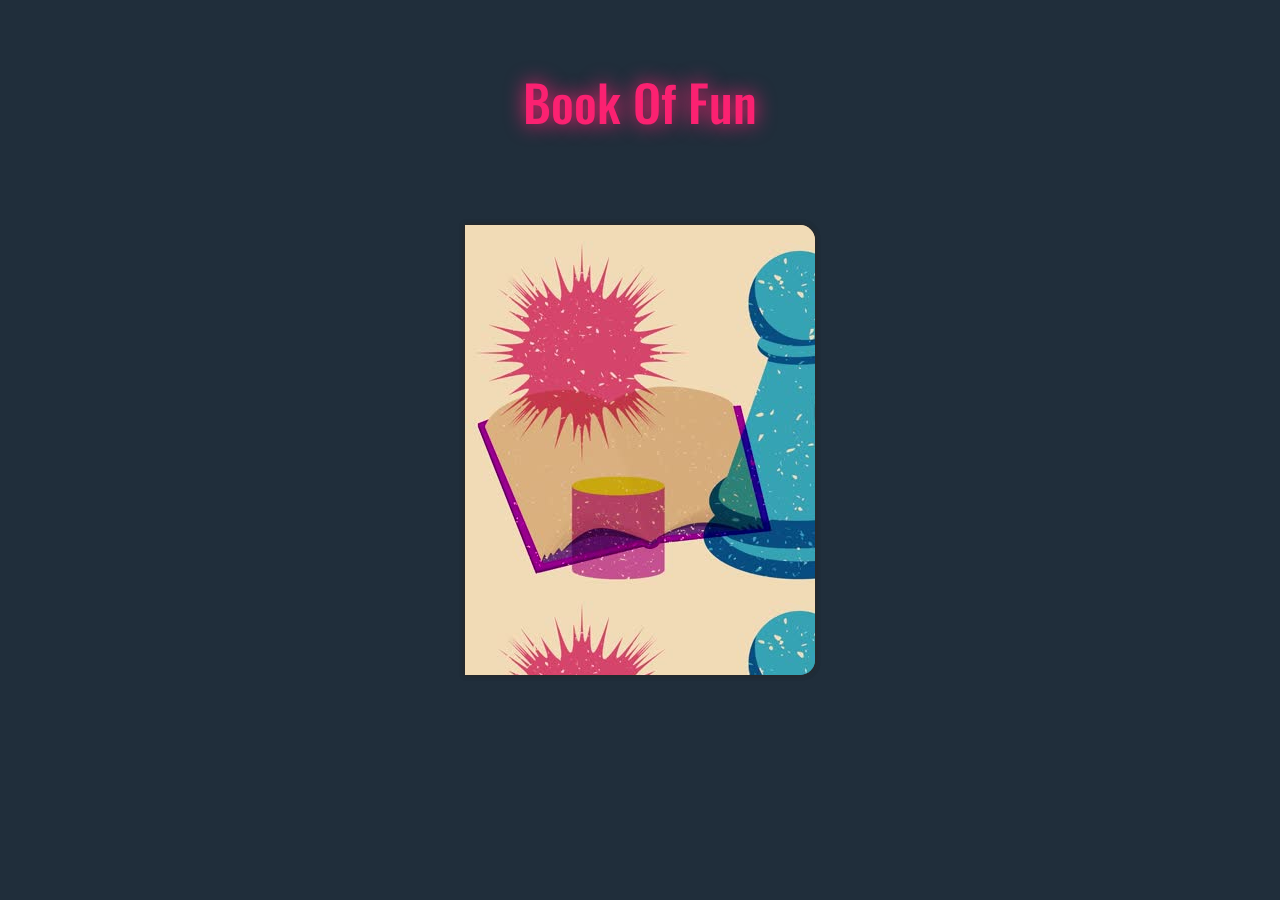
<file: index.html>
<!DOCTYPE html>
<html lang="en">
<head>
    <meta charset="UTF-8">
    <meta name="viewport" content="width=device-width, initial-scale=1.0">
    <link rel="preconnect" href="https://fonts.googleapis.com">
    <link rel="preconnect" href="https://fonts.gstatic.com" crossorigin>
    <link href="https://fonts.googleapis.com/css2?family=Marck+Script&display=swap" rel="stylesheet">
    <link rel="stylesheet" href="https://fonts.googleapis.com/css2?family=Oswald&display=swap"> 
    <link rel="stylesheet" href="style.css">
    <title>GameApp</title>
</head>
<body>
    <input type="checkbox" id="check">
    <input type="checkbox" id="check-p1">
    <input type="checkbox" id="check-p2">
    <input type="checkbox" id="check-p3">
    <input type="checkbox" id="check-p4">
    <input type="checkbox" id="check-p5">
    <input type="checkbox" id="check-p6">
    
    <p class="book-title">Book Of Fun</p>
    <div class="book">
        <div class="cover">
            <label for="check"></label>
        </div>
        <!-- page1 -->

        <div class="page" id="p1">
            <!-- front-face of the page -->
            <div class="front">
                <p>Dive into a world of fun with this collection of classic games.</p>
                <p>Brace yourself for boundless fun, where every turn of the page unveils a new "adventure"! </p>
                <label for="check-p1" class="prev">
                    <svg xmlns="http://www.w3.org/2000/svg" width="16" height="16" fill="currentColor" class="bi bi-arrow-left-square-fill" viewBox="0 0 16 16">
                        <path d="M16 14a2 2 0 0 1-2 2H2a2 2 0 0 1-2-2V2a2 2 0 0 1 2-2h12a2 2 0 0 1 2 2zm-4.5-6.5H5.707l2.147-2.146a.5.5 0 1 0-.708-.708l-3 3a.5.5 0 0 0 0 .708l3 3a.5.5 0 0 0 .708-.708L5.707 8.5H11.5a.5.5 0 0 0 0-1"/>
                    </svg>
                </label>
            </div>
            <div class="back">
                <!-- back-face of the page -->
                <a href="/pages/tic/tic.html"> <img src="/src/TicTacToe.png" alt="" loading="lazy"></a>
                <label for="check-p1" class="next">
                    <svg xmlns="http://www.w3.org/2000/svg" width="16" height="16" fill="currentColor" class="bi bi-arrow-right-square-fill" viewBox="0 0 16 16">
                        <path d="M0 14a2 2 0 0 0 2 2h12a2 2 0 0 0 2-2V2a2 2 0 0 0-2-2H2a2 2 0 0 0-2 2zm4.5-6.5h5.793L8.146 5.354a.5.5 0 1 1 .708-.708l3 3a.5.5 0 0 1 0 .708l-3 3a.5.5 0 0 1-.708-.708L10.293 8.5H4.5a.5.5 0 0 1 0-1"/>
                    </svg>
                </label>
            </div>
        </div>

        <!-- page2 -->

        <div class="page" id="p2">
            <!-- front-face of the page -->
            <div class="front">
                <p>"Ready for a quick game of Tic Tac Toe against a challenging CPU opponent? Click to start the fun now and test your strategic skills!"</p>
                <label for="check-p2" class="prev">
                    <svg xmlns="http://www.w3.org/2000/svg" width="16" height="16" fill="currentColor" class="bi bi-arrow-left-square-fill" viewBox="0 0 16 16">
                        <path d="M16 14a2 2 0 0 1-2 2H2a2 2 0 0 1-2-2V2a2 2 0 0 1 2-2h12a2 2 0 0 1 2 2zm-4.5-6.5H5.707l2.147-2.146a.5.5 0 1 0-.708-.708l-3 3a.5.5 0 0 0 0 .708l3 3a.5.5 0 0 0 .708-.708L5.707 8.5H11.5a.5.5 0 0 0 0-1"/>
                    </svg>
                </label>
            </div>
            <div class="back">
                <!-- back-face of the page -->
                <p>Minesweeper: Navigate a minefield, avoid hidden mines, and clear the board using logic and strategy. Quick, addictive, and challenging!</p>
                <label for="check-p2" class="next">
                    <svg xmlns="http://
                    <www.w3.org/2000/svg" width="16" height="16" fill="currentColor" class="bi bi-arrow-right-square-fill" viewBox="0 0 16 16"> -->
                        <path d="M0 14a2 2 0 0 0 2 2h12a2 2 0 0 0 2-2V2a2 2 0 0 0-2-2H2a2 2 0 0 0-2 2zm4.5-6.5h5.793L8.146 5.354a.5.5 0 1 1 .708-.708l3 3a.5.5 0 0 1 0 .708l-3 3a.5.5 0 0 1-.708-.708L10.293 8.5H4.5a.5.5 0 0 1 0-1"/>
                    </svg>
                </label>
            </div>
        </div>

        <!-- page3 -->

        <div class="page" id="p3">
            <!-- front-face of the page -->
            <div class="front">
                <a href="/pages/mine/mine.html"><img src="/src/minesweeper.png" alt="" loading="lazy"></a>
                <label for="check-p3" class="prev">
                    <svg xmlns="http://www.w3.org/2000/svg" width="16" height="16" fill="currentColor" class="bi bi-arrow-left-square-fill" viewBox="0 0 16 16">
                        <path d="M16 14a2 2 0 0 1-2 2H2a2 2 0 0 1-2-2V2a2 2 0 0 1 2-2h12a2 2 0 0 1 2 2zm-4.5-6.5H5.707l2.147-2.146a.5.5 0 1 0-.708-.708l-3 3a.5.5 0 0 0 0 .708l3 3a.5.5 0 0 0 .708-.708L5.707 8.5H11.5a.5.5 0 0 0 0-1"/>
                    </svg>
                </label>
            </div>
            <div class="back">
                <!-- back-face of the page -->
                <label for="check-p3" class="next">
                    <svg xmlns="http://
                    <www.w3.org/2000/svg" width="16" height="16" fill="currentColor" class="bi bi-arrow-right-square-fill" viewBox="0 0 16 16"> -->
                        <path d="M0 14a2 2 0 0 0 2 2h12a2 2 0 0 0 2-2V2a2 2 0 0 0-2-2H2a2 2 0 0 0-2 2zm4.5-6.5h5.793L8.146 5.354a.5.5 0 1 1 .708-.708l3 3a.5.5 0 0 1 0 .708l-3 3a.5.5 0 0 1-.708-.708L10.293 8.5H4.5a.5.5 0 0 1 0-1"/>
                    </svg>
                </label>
            </div>
        </div>

        <!-- page4 -->

        <div class="page" id="p4">
            <!-- front-face of the page -->
            <div class="front">
                <p>Lorem ipsum dolor sit, amet consectetur adipisicing elit. Error facilis pariatur deleniti! Ut magnam magni sint voluptates voluptas iure.</p>
                <label for="check-p4" class="prev">
                    <svg xmlns="http://www.w3.org/2000/svg" width="16" height="16" fill="currentColor" class="bi bi-arrow-left-square-fill" viewBox="0 0 16 16">
                        <path d="M16 14a2 2 0 0 1-2 2H2a2 2 0 0 1-2-2V2a2 2 0 0 1 2-2h12a2 2 0 0 1 2 2zm-4.5-6.5H5.707l2.147-2.146a.5.5 0 1 0-.708-.708l-3 3a.5.5 0 0 0 0 .708l3 3a.5.5 0 0 0 .708-.708L5.707 8.5H11.5a.5.5 0 0 0 0-1"/>
                    </svg>
                </label>
            </div>
            <div class="back">
                <!-- back-face of the page -->
                <label for="check-p4" class="next">
                    <svg xmlns="http://
                    <www.w3.org/2000/svg" width="16" height="16" fill="currentColor" class="bi bi-arrow-right-square-fill" viewBox="0 0 16 16"> -->
                        <path d="M0 14a2 2 0 0 0 2 2h12a2 2 0 0 0 2-2V2a2 2 0 0 0-2-2H2a2 2 0 0 0-2 2zm4.5-6.5h5.793L8.146 5.354a.5.5 0 1 1 .708-.708l3 3a.5.5 0 0 1 0 .708l-3 3a.5.5 0 0 1-.708-.708L10.293 8.5H4.5a.5.5 0 0 1 0-1"/>
                    </svg>
                </label>
            </div>
        </div>

        <!-- page5 -->

        <div class="page" id="p5">
            <!-- front-face of the page -->
            <div class="front">
                <p>Lorem ipsum dolor sit, amet consectetur adipisicing elit. Error facilis pariatur deleniti! Ut magnam magni sint voluptates voluptas iure.</p>
                <label for="check-p5" class="prev">
                    <svg xmlns="http://www.w3.org/2000/svg" width="16" height="16" fill="currentColor" class="bi bi-arrow-left-square-fill" viewBox="0 0 16 16">
                        <path d="M16 14a2 2 0 0 1-2 2H2a2 2 0 0 1-2-2V2a2 2 0 0 1 2-2h12a2 2 0 0 1 2 2zm-4.5-6.5H5.707l2.147-2.146a.5.5 0 1 0-.708-.708l-3 3a.5.5 0 0 0 0 .708l3 3a.5.5 0 0 0 .708-.708L5.707 8.5H11.5a.5.5 0 0 0 0-1"/>
                    </svg>
                </label>
            </div>
            <div class="back">
                <!-- back-face of the page -->
                <label for="check-p5" class="next">
                    <svg xmlns="http://
                    <ack-face of the pagewww.w3.org/2000/svg" width="16" height="16" fill="currentColor" class="bi bi-arrow-right-square-fill" viewBox="0 0 16 16"> -->
                        <path d="M0 14a2 2 0 0 0 2 2h12a2 2 0 0 0 2-2V2a2 2 0 0 0-2-2H2a2 2 0 0 0-2 2zm4.5-6.5h5.793L8.146 5.354a.5.5 0 1 1 .708-.708l3 3a.5.5 0 0 1 0 .708l-3 3a.5.5 0 0 1-.708-.708L10.293 8.5H4.5a.5.5 0 0 1 0-1"/>
                    </svg>
                </label>
            </div>
        </div>

        <!-- page6 -->

        <div class="page" id="p6">
            <!-- front-face of the page -->
            <div class="front">
                <p>Lorem ipsum dolor sit, amet consectetur adipisicing elit. Error facilis pariatur deleniti! Ut magnam magni sint voluptates voluptas iure.</p>
                <label for="check-p6" class="prev">
                    <svg xmlns="http://www.w3.org/2000/svg" width="16" height="16" fill="currentColor" class="bi bi-arrow-left-square-fill" viewBox="0 0 16 16">
                        <path d="M16 14a2 2 0 0 1-2 2H2a2 2 0 0 1-2-2V2a2 2 0 0 1 2-2h12a2 2 0 0 1 2 2zm-4.5-6.5H5.707l2.147-2.146a.5.5 0 1 0-.708-.708l-3 3a.5.5 0 0 0 0 .708l3 3a.5.5 0 0 0 .708-.708L5.707 8.5H11.5a.5.5 0 0 0 0-1"/>
                    </svg>
                </label>
            </div>
            <div class="back">
                <!-- back-face of the page -->
                <label for="check-p6" class="next">
                    <svg xmlns="http://
                    <www.w3.org/2000/svg" width="16" height="16" fill="currentColor" class="bi bi-arrow-right-square-fill" viewBox="0 0 16 16"> -->
                        <path d="M0 14a2 2 0 0 0 2 2h12a2 2 0 0 0 2-2V2a2 2 0 0 0-2-2H2a2 2 0 0 0-2 2zm4.5-6.5h5.793L8.146 5.354a.5.5 0 1 1 .708-.708l3 3a.5.5 0 0 1 0 .708l-3 3a.5.5 0 0 1-.708-.708L10.293 8.5H4.5a.5.5 0 0 1 0-1"/>
                    </svg>
                </label>
            </div>
        </div>

        <div class="back-cover"></div>
    </div>
</body>
</html>
</file>
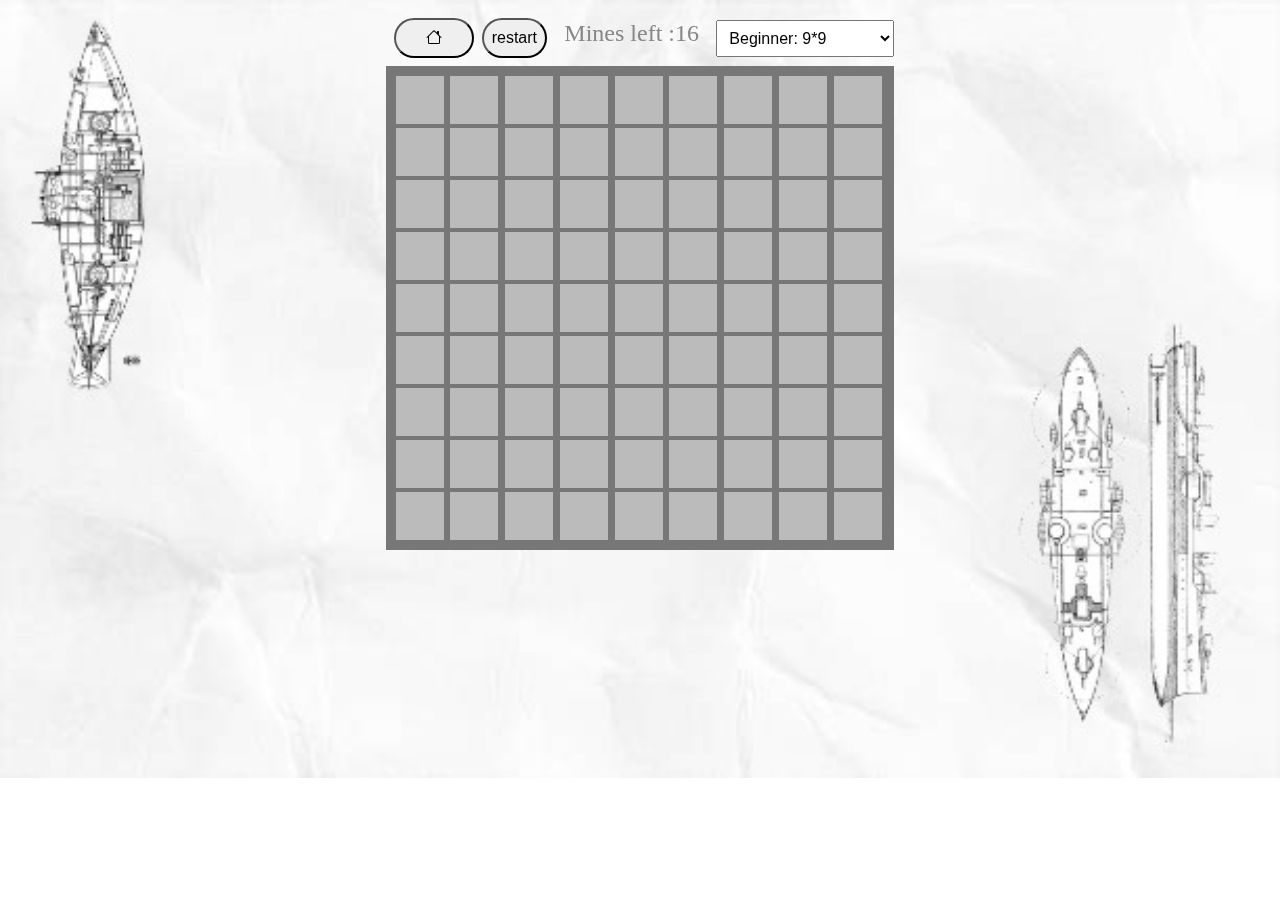
<file: pages/mine/mine.html>
<!DOCTYPE html>
<html lang="en">
<head>
  <meta charset="UTF-8" />
  <meta name="viewport" content="width=device-width, initial-scale=1.0" />
  <link rel="stylesheet" href="mine.css" />
  <script src="mine.js" type="module" async></script>
  <title>Minesweeper</title>
</head>
<body>
  <div class="game-container">
    <div class="game-controls">
      <a href="/index.html" id="home">
        <button id="home-btn">
        <svg xmlns="http://www.w3.org/2000/svg" width="16" height="16" fill="currentColor" class="bi bi-house" viewBox="0 0 16 16">
          <path d="M8.707 1.5a1 1 0 0 0-1.414 0L.646 8.146a.5.5 0 0 0 .708.708L2 8.207V13.5A1.5 1.5 0 0 0 3.5 15h9a1.5 1.5 0 0 0 1.5-1.5V8.207l.646.647a.5.5 0 0 0 .708-.708L13 5.793V2.5a.5.5 0 0 0-.5-.5h-1a.5.5 0 0 0-.5.5v1.293zM13 7.207V13.5a.5.5 0 0 1-.5.5h-9a.5.5 0 0 1-.5-.5V7.207l5-5z"/>
        </svg>
      </button>
      </a>
      <button id="restart-btn">restart</button>
      <div id="msg"> <div class="subtext">Mines Left: <span data-mine-count></span></div></div>
      <select id="diffSelect" >
        <option value="9">Beginner: 9*9</option>
        <option value="12">Intermediate: 12*12</option>
        <option value="16">Expert: 16*16</option>
      </select>
    </div>
    <div class="board"></div>
    <div class="game-message" id="gameMessage"></div>
  </div>
  <div id="stopGame"></div>
</body>
</html>
</file>
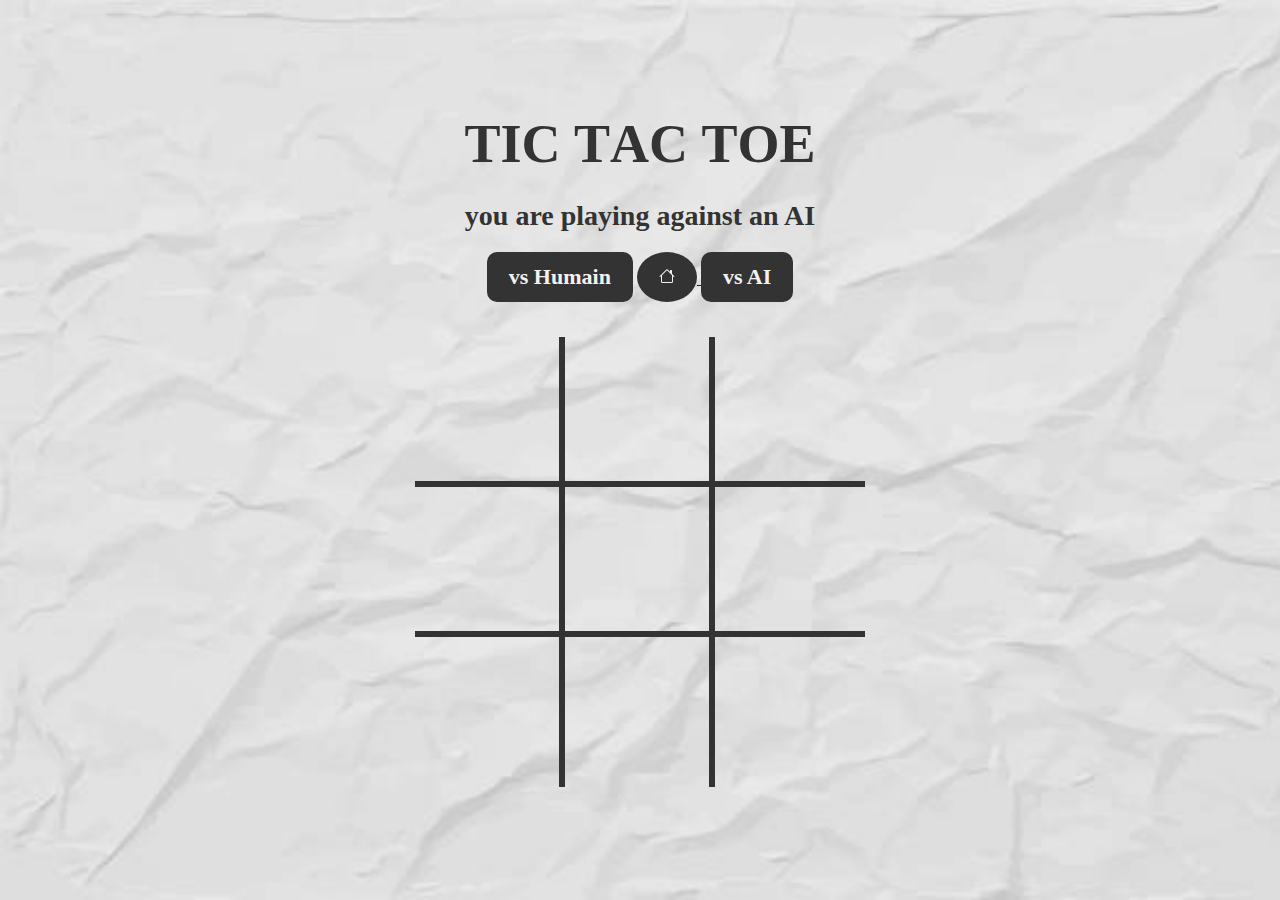
<file: pages/tic/tic.html>
<!DOCTYPE html>
<html lang="en">
<head>
    <meta charset="UTF-8">
    <meta name="viewport" content="width=device-width, initial-scale=1.0">
    <link rel="stylesheet" href="tic.css">
    <script src="tic.js" async></script>
    <title>Tic Tac Toe</title>
    <style>
        @keyframes fadeInOut {
            0%, 100% {
                opacity: 0;
            } 50% {
                opacity: 1;
            }
        }
        span {
            display: inline-block;
            animation: fadeInOut 2s ease-in;
            animation-delay: calc(0.1s * var(--index));
        }
    </style>
</head>
<body>
    <div class="container">
        <h1 class="h1" id="tic">Tic Tac Toe</h1>
        <h2 id="versus"></h2>
        <h1 class="h1"id="msg"></h1>
        <div class="btn-container">
            <button id="2player" onclick="startPlGame()">vs Humain</button>
            <a href="/index.html">
                <button id="home">
                    <svg xmlns="http://www.w3.org/2000/svg" width="16" height="16" fill="currentColor" class="bi bi-house" viewBox="0 0 16 16">
                        <path d="M8.707 1.5a1 1 0 0 0-1.414 0L.646 8.146a.5.5 0 0 0 .708.708L2 8.207V13.5A1.5 1.5 0 0 0 3.5 15h9a1.5 1.5 0 0 0 1.5-1.5V8.207l.646.647a.5.5 0 0 0 .708-.708L13 5.793V2.5a.5.5 0 0 0-.5-.5h-1a.5.5 0 0 0-.5.5v1.293zM13 7.207V13.5a.5.5 0 0 1-.5.5h-9a.5.5 0 0 1-.5-.5V7.207l5-5z"/>
                      </svg>
                </button>
            </a>
            <button id="restart" onclick="startGame()">vs AI</button>
        </div>

        <div id="gameboard">
            <div class="box" id="0"></div>
            <div class="box" id="1"></div>
            <div class="box" id="2"></div>
            <div class="box" id="3"></div>
            <div class="box" id="4"></div>
            <div class="box" id="5"></div>
            <div class="box" id="6"></div>
            <div class="box" id="7"></div>
            <div class="box" id="8"></div>
        </div>
    </div>


<script>
    const textElement = document.getElementById('tic');
    const text = textElement.textContent;
    textElement.innerHTML = '';

    for (let i = 0; i < text.length; i++) {
        const span = document.createElement('span');
        span.textContent = text[i];
        span.style.setProperty('--index', i + 1);
        textElement.appendChild(span);

        if (i < text.length - 1 && (text[i] == 'c')||(text[i] == 'e')) {
            const space = document.createTextNode(' ');
            textElement.appendChild(space);
        }
    }
</script>
</body>
</html>
</file>
<file: style.css>
* {
    padding: 0;
    margin: 0;
}

body{
    font-family: 'Marck Script', cursive, "sans serif";
    background: #202e3b;
    color: #5a5959;
    height: 100vh;
    display: flex;
    align-items: center;
    justify-content: center;
}

.book-title{
    position: absolute;
    top: 4rem;
    font-family: 'Oswald', sans-serif;
    font-size: 50px;
    font-weight: 500;
    color: #fb2171;
    text-shadow: 0 0 20px #fb2171;
}

.book {
    width: 350px;
    height: 450px;
    position: relative;
    transform-style: preserve-3d;
    perspective: 1000px;
}

input {
    display: none;
}

.cover,
.back-cover {
    background-image: url(/src/cover.jpg);
    width: 100%;
    height: 100%;
    border-radius: 0 15px 15px 0;
    box-shadow: 0 0 5px rgb(41, 41, 41);
    display: flex;
    align-items: center;
    justify-content: center;
    position: relative;
    z-index: 2;
}

.cover {
    z-index: 999;
    position: absolute;
    transform-origin: center left;
    transition: transform 0.6s ease-out;
    
}

.cover label {
    width: 100%;
    height: 100%;
    cursor: pointer;
    position: absolute;
    z-index: 3;
    opacity: 1;
    transition: opacity 0.3s ease-out;
}

#check:checked~.book .cover label {
    opacity: 0;
    pointer-events: none;
    transition: opacity 0.3s ease-out, pointer-events 0s linear 0.3s;
}

.back-cover {
    position: relative;
    z-index: -1;
}

.page {
    z-index: 1;
    background: #ffffe8;
    background-image: url(/src/paperBG.jpg);
    width: 330px;
    height: 430px;
    border-radius: 0 15px 15px 0;
    position: absolute;
    margin-top: 10px;
    transform-origin: left;
    transform-style: preserve-3d;
    transform: rotateY(0deg);
    transition: 0.5s ease-out;
}


.front,
.back {
    position: absolute;
    width: 100%;
    height: 100%;
    backface-visibility: hidden;
    box-sizing: border-box;
    padding: 1.4em 1em;
    transform: rotateY(0deg);
}

.back{transform: rotateY(180deg);
    box-shadow: 10px 10px 10px rgba(0, 0, 0, 0.1);
    transition: .5s ease-in;}

.next,
.prev {
    position: absolute;
    bottom: 1em;
    cursor: pointer;
}

.prev {
    right: 1em;
}

.next {
    left: 1em;
}



#p1{z-index: 6;}
#p2{z-index: 5;}
#p3{z-index: 4;}
#p4{z-index: 3;}
#p5{z-index: 2;}
#p6{z-index: 1;}

#check:checked~.book {
    transform: translateX(200px);
    transition: 0.4s ease-out;
}

#check:checked~.book .cover {
    transform: rotateY(-180deg);
    transition: transform 1.5s;
    z-index: 1;
}

#check-p1:checked~.book #p1 {
    transform: rotateY(-180deg);
    z-index: 2;
}

#check-p2:checked~.book #p2 {
    transform: rotateY(-180deg);
    z-index: 3;
}

#check-p3:checked~.book #p3 {
    transform: rotateY(-180deg);
    z-index: 4;
}

#check-p4:checked~.book #p4 {
    transform: rotateY(-180deg);
    z-index: 5;
}

#check-p5:checked~.book #p5 {
    transform: rotateY(-180deg);
    z-index: 6;
}

#check-p6:checked~.book #p6 {
    transform: rotateY(-180deg);
    z-index: 7;
}
/* style of pages */
.front p, .back p{ line-height: 1.35rem;font-size: 22px;}
/* styles of back */
.back img,.front img{width: 100%;height: 100%;}
/* style of page1 */
/* front : */
#p1 .front{background-image: url(/src/p1fBG.png);
background-size:initial}
#p1 .front p:nth-child(1){padding: 1.15rem 0 0 6.5rem;}
#p1 .front p:nth-child(2){padding: 1.45rem 2.5rem 0 0 ;}
/* styles of page2 */
/* front :  */
#p2 .front {background-image: url(/src/p2fBG.png);}
#p2 .front p{padding: 6.55rem 0 0 0 ;}
/* back :  */
#p2 .back {background-image: url(/src/p2bBG.png);}
#p2 .back p{padding: 1.17rem 1.5em 0 0;}
</file>
<file: pages/mine/mine.css>
* {
  box-sizing: border-box;
}

body {
  margin: 0;
  background-image: url(/pages/mine/mine-BG.jpg);
  background-repeat: no-repeat;
  background-size: cover;
  display: flex;
  align-items: center;
  font-size: 3rem;
  flex-direction: column;
  color: white;
}

.title {
  margin: 20px;
  color: #777;
}

.subtext {
  color: #878787;
  font-size: 1.5rem;
  margin-bottom: 10px;
}

.board {
  opacity: 1;
  display: grid;
  padding: 10px;
  grid-template-columns: repeat(var(--size), minmax(30px, 1fr));
  grid-template-rows: repeat(var(--size), minmax(30px, 1fr));
  gap: 4px;
  background-color: #777;
}

.board > * {
  width: 100%;
  height: 100%;
  display: flex;
  justify-content: center;
  align-items: center;
  color: white;
  border: 2px solid #bbb;
  user-select: none;
}

.board > [data-status="hidden"] {
  background-color: #bbb;
  width: 3rem;
  height: 3rem;
  font-size: 20;
  cursor: pointer;
}

.board > [data-status="mine"] {
  background-color: red;
  width: 3rem;
  height: 3rem;
  font-size: 20px;
}

.board > [data-status="number"] {
  background-color: none;
  width: 3rem;
  height: 3rem;
  font-size: 20px; 
}

.board > [data-status="marked"] {
  background-color: yellow;
  width: 3rem;
  height: 3rem;
  font-size: 20px;
}

@media (max-width: 800px) {
  .board {
    grid-template-columns: repeat(9, minmax(30px, 1fr));
    grid-template-rows: repeat(9, minmax(30px, 1fr));
  }
}

.game-controls {
  display: flex;
  justify-content: space-between;
  align-items: center; 
  width: 100%;
  margin-top: 10px;
}

#home {
  flex: 0 0 10%; 
  padding: 8px;
  font-size: 1rem;
}
#home-btn{
  border-radius: 150px;
  height: 40px;
  width: 80px;
  text-align: center;
  cursor: pointer;

}
#restart-btn{
  flex: 0 0 10%; 
  padding: 8px;
  font-size: 1rem;
  cursor: pointer;
  border-radius: 150px;
  height: 40px;
  width: 80px;
  text-align: center;
}
#msg {
  display: flex;
  justify-content: center;
  align-items: center;
  flex: 1; 
  margin: 0 10px; 
}

#diffSelect {
  flex: 0 0 20%; 
  padding: 8px;
  font-size: 1rem;
  cursor: pointer;
}

#stopGame{
  z-index: -1;
  width: 100%;
  height: 100%;
  position: fixed;
  top: 60px;
}
</file>
<file: pages/tic/tic.css>
*{
    padding: 0;
    margin: 0;
    box-sizing: border-box;
}


body {
    color: #333;
    font-family: cursive, "sans serif";
    background-image: url(/pages/tic/tic-BG.jpg);
    background-repeat: no-repeat;
    background-size: cover;
    background-color: #fff;
}
.h1 {
    font-size: 54px;
    margin-bottom: 25px ;
    text-transform: uppercase;
}
#tic{font-weight: bolder;}

#versus{font-size: 28px;width: 70%;text-align: center;}

#msg{
    display: none;
    position: absolute;
    background: #fff;
    color: #333;
    opacity: .8;
    border: 2px solid #333;
    border-radius: 15px;
    padding: 0 15px;
    text-align: center;
    top: 50%;
    font-size: 100px;
    width: auto;
    margin: 20px 0;
}

.container {
    padding: 0 14px;
    width: 100%;
    height: 100vh;
    display: flex;
    justify-content: center;
    align-items: center;
    flex-direction: column;
}

#gameboard {
    width: 450px;
    height: 450px;
    display: flex;
    flex-wrap: wrap;
    margin-top: 10px;
}
.box {
    height: 150px;
    width: 150px;
    display: flex;
    align-items: center;
    justify-content: center;
    cursor: pointer;
    color: #333;
    font-size: 120px;
    border-right: 6px solid;
    border-bottom: 6px solid;
    box-sizing: border-box;
}
.box:nth-child(3n) {
    border-right: none;
}
.box:nth-child(6) ~ .box {
    border-bottom: none;
} 

.btn-container{margin: 10px 0 25px 0;}

.btn-container button {
    padding: 10px 20px;
    border-radius: 10px;
    font-family: 'Marck Script', cursive, "sans serif";
    background-color: #333;
    border: 2px solid #333;
    color: #f4f1f1;
    border-color: #333;
    font-size: 22px;
    transition: 200ms transform;
    font-weight: 600;
    margin-top: 10px;
    transition: all .3s ease-in-out;
}
.btn-container button:hover {
    cursor: pointer;
    background: #f4f1f1;
    color: #333;
    transition: all .3s ease-in-out;
    margin: 0 10px;
    padding: 10px 30px;
}

#home{
    border-radius: 100%;
    text-align: center;
}

/* this is to make the gameboard reponsive */
@media screen and (max-width:500px) {
    .h1{
        font-size: 40px;
    }
    #gameboard{width: 300px;height: 300px;}
    .box{height: 100px;width: 100px;}
}

@media screen and (max-width:750px) and (min-width:500px){
    #gameboard{
        width: 450px;height: 450px;
    }
    .box{height: 150px;width: 150px;}
}

/* this is to make the message(win/loss) responsive */

@media screen and  (max-width:600px) and (min-width:501px) {
    #msg{font-size: 80px;}
}

@media screen and (max-width:500px) {
    #msg{font-size: 70px;}
}
</file>
